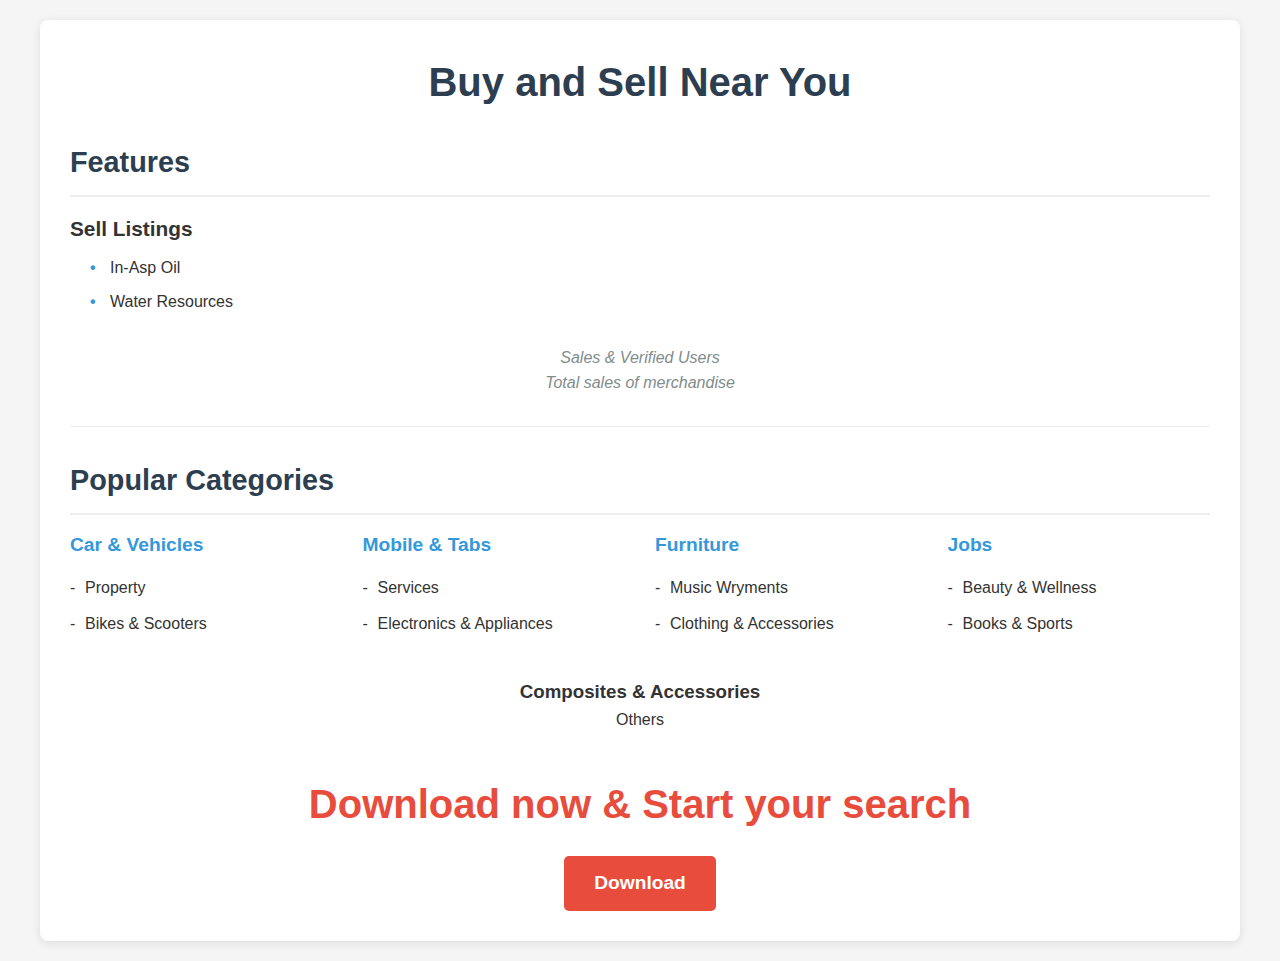
<file: text.html>
<!DOCTYPE html>
<html lang="en">
  <head>
    <meta charset="UTF-8" />
    <meta name="viewport" content="width=device-width, initial-scale=1.0" />
    <title>Buy and Sell Near You</title>
    <style>
      * {
        margin: 0;
        padding: 0;
        box-sizing: border-box;
        font-family: Arial, sans-serif;
      }

      body {
        background-color: #f5f5f5;
        color: #333;
        line-height: 1.6;
        padding: 20px;
      }

      .container {
        max-width: 1200px;
        margin: 0 auto;
        background-color: white;
        border-radius: 8px;
        box-shadow: 0 2px 10px rgba(0, 0, 0, 0.1);
        padding: 30px;
      }

      h1 {
        font-size: 2.5rem;
        color: #2c3e50;
        margin-bottom: 20px;
        text-align: center;
      }

      h2 {
        font-size: 1.8rem;
        color: #2c3e50;
        margin: 25px 0 15px;
        border-bottom: 2px solid #eee;
        padding-bottom: 10px;
      }

      .features {
        margin-bottom: 30px;
      }

      .features h3 {
        font-size: 1.3rem;
        margin-bottom: 10px;
      }

      .features ul {
        list-style-type: none;
        margin-left: 20px;
      }

      .features li {
        margin-bottom: 8px;
        position: relative;
        padding-left: 20px;
      }

      .features li:before {
        content: "•";
        color: #3498db;
        font-weight: bold;
        position: absolute;
        left: 0;
      }

      .sales-info {
        font-style: italic;
        margin: 20px 0;
        text-align: center;
        color: #7f8c8d;
      }

      hr {
        border: 0;
        height: 1px;
        background-color: #eee;
        margin: 30px 0;
      }

      .categories {
        display: flex;
        flex-wrap: wrap;
        gap: 30px;
        justify-content: space-between;
      }

      .category-group {
        flex: 1;
        min-width: 250px;
      }

      .category-group h3 {
        font-size: 1.2rem;
        color: #3498db;
        margin-bottom: 15px;
      }

      .category-group ul {
        list-style-type: none;
      }

      .category-group li {
        margin-bottom: 10px;
        padding-left: 15px;
        position: relative;
      }

      .category-group li:before {
        content: "-";
        position: absolute;
        left: 0;
      }

      .composites {
        margin: 30px 0;
        text-align: center;
      }

      .download-cta {
        text-align: center;
        margin-top: 40px;
      }

      .download-cta h1 {
        color: #e74c3c;
        margin-bottom: 20px;
      }

      .download-btn {
        display: inline-block;
        background-color: #e74c3c;
        color: white;
        padding: 12px 30px;
        border-radius: 5px;
        text-decoration: none;
        font-weight: bold;
        font-size: 1.2rem;
        transition: background-color 0.3s;
      }

      .download-btn:hover {
        background-color: #c0392b;
      }

      @media (max-width: 768px) {
        h1 {
          font-size: 2rem;
        }

        h2 {
          font-size: 1.5rem;
        }

        .categories {
          flex-direction: column;
          gap: 20px;
        }

        .category-group {
          min-width: 100%;
        }
      }
    </style>
  </head>
  <body>
    <div class="container">
      <h1>Buy and Sell Near You</h1>

      <div class="features">
        <h2>Features</h2>
        <h3>Sell Listings</h3>
        <ul>
          <li>In-Asp Oil</li>
          <li>Water Resources</li>
        </ul>
      </div>

      <div class="sales-info">
        <p>
          Sales & Verified Users<br />
          <em>Total sales of merchandise</em>
        </p>
      </div>

      <hr />

      <h2>Popular Categories</h2>
      <div class="categories">
        <div class="category-group">
          <h3>Car & Vehicles</h3>
          <ul>
            <li>Property</li>
            <li>Bikes & Scooters</li>
          </ul>
        </div>

        <div class="category-group">
          <h3>Mobile & Tabs</h3>
          <ul>
            <li>Services</li>
            <li>Electronics & Appliances</li>
          </ul>
        </div>

        <div class="category-group">
          <h3>Furniture</h3>
          <ul>
            <li>Music Wryments</li>
            <li>Clothing & Accessories</li>
          </ul>
        </div>

        <div class="category-group">
          <h3>Jobs</h3>
          <ul>
            <li>Beauty & Wellness</li>
            <li>Books & Sports</li>
          </ul>
        </div>
      </div>

      <div class="composites">
        <h3>Composites & Accessories</h3>
        <p>Others</p>
      </div>

      <div class="download-cta">
        <h1>Download now & Start your search</h1>
        <a href="#" class="download-btn">Download</a>
      </div>
    </div>
  </body>
</html>
</file>
